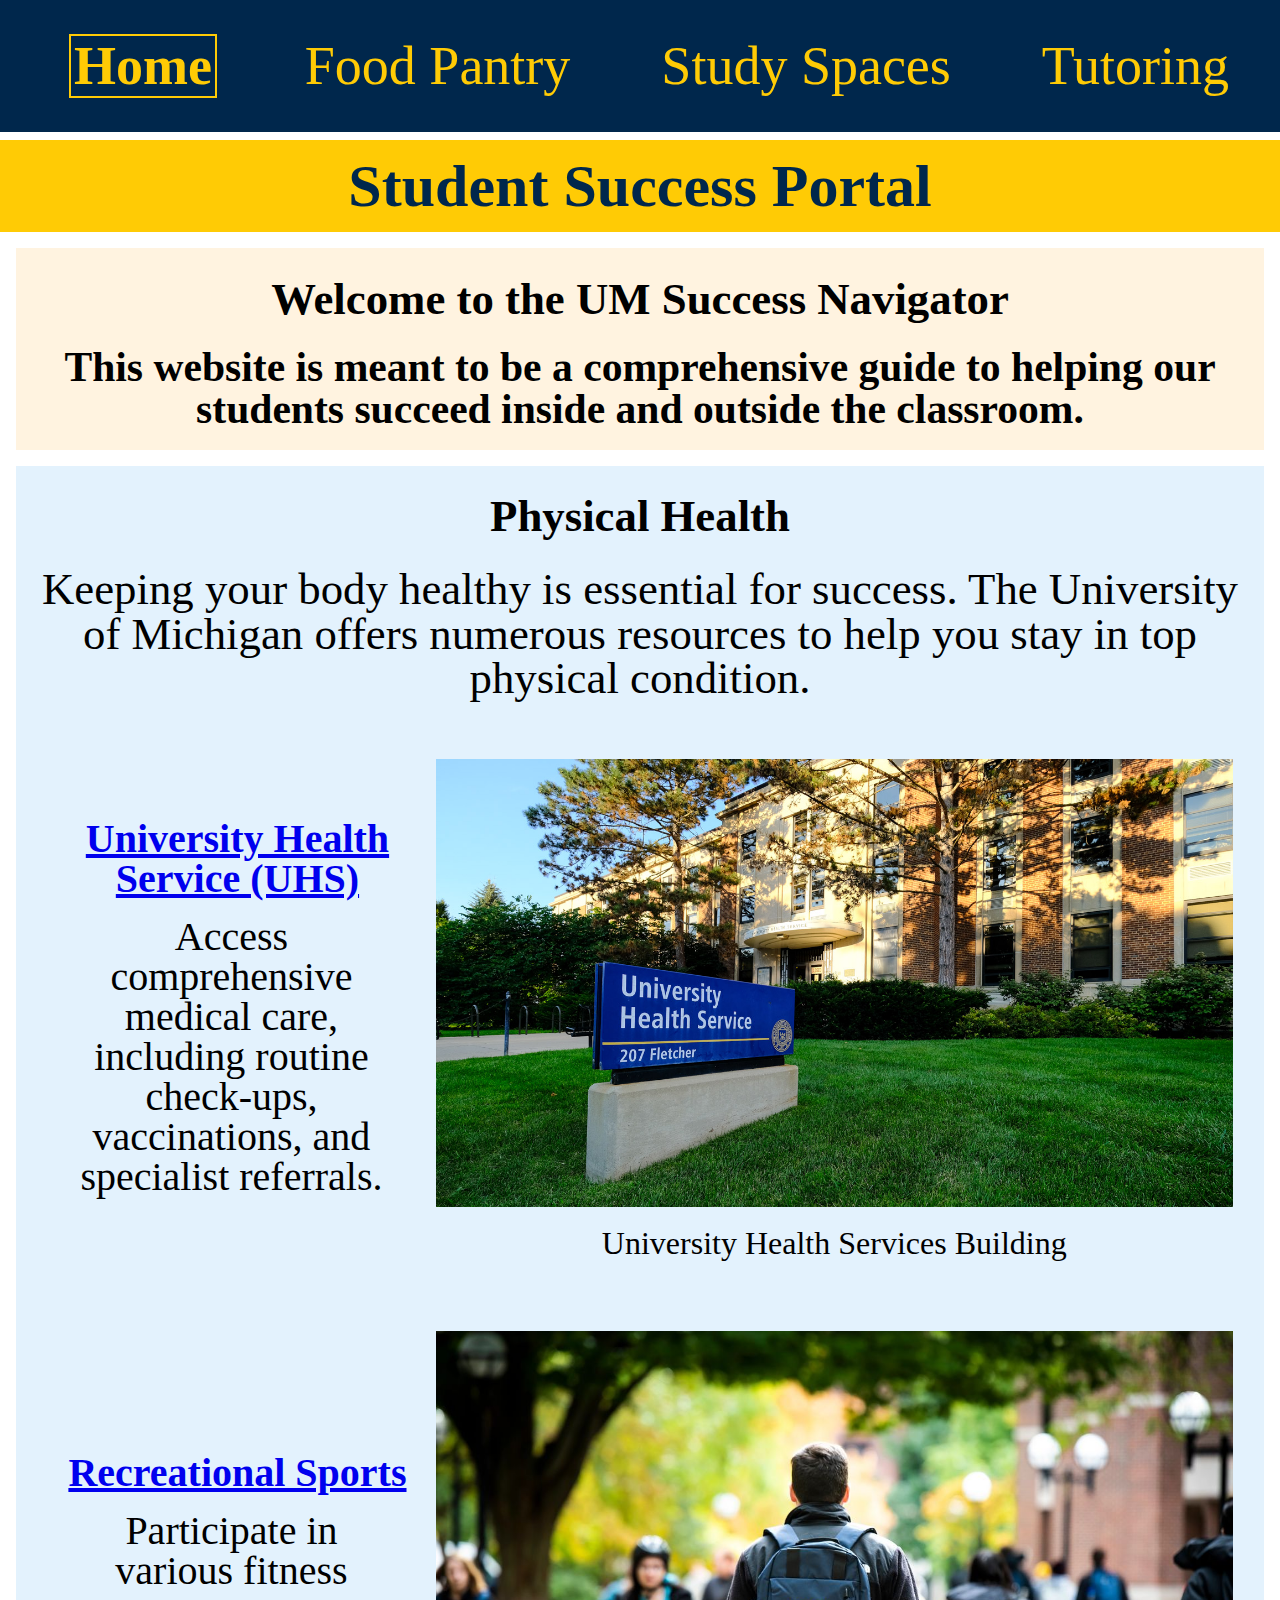
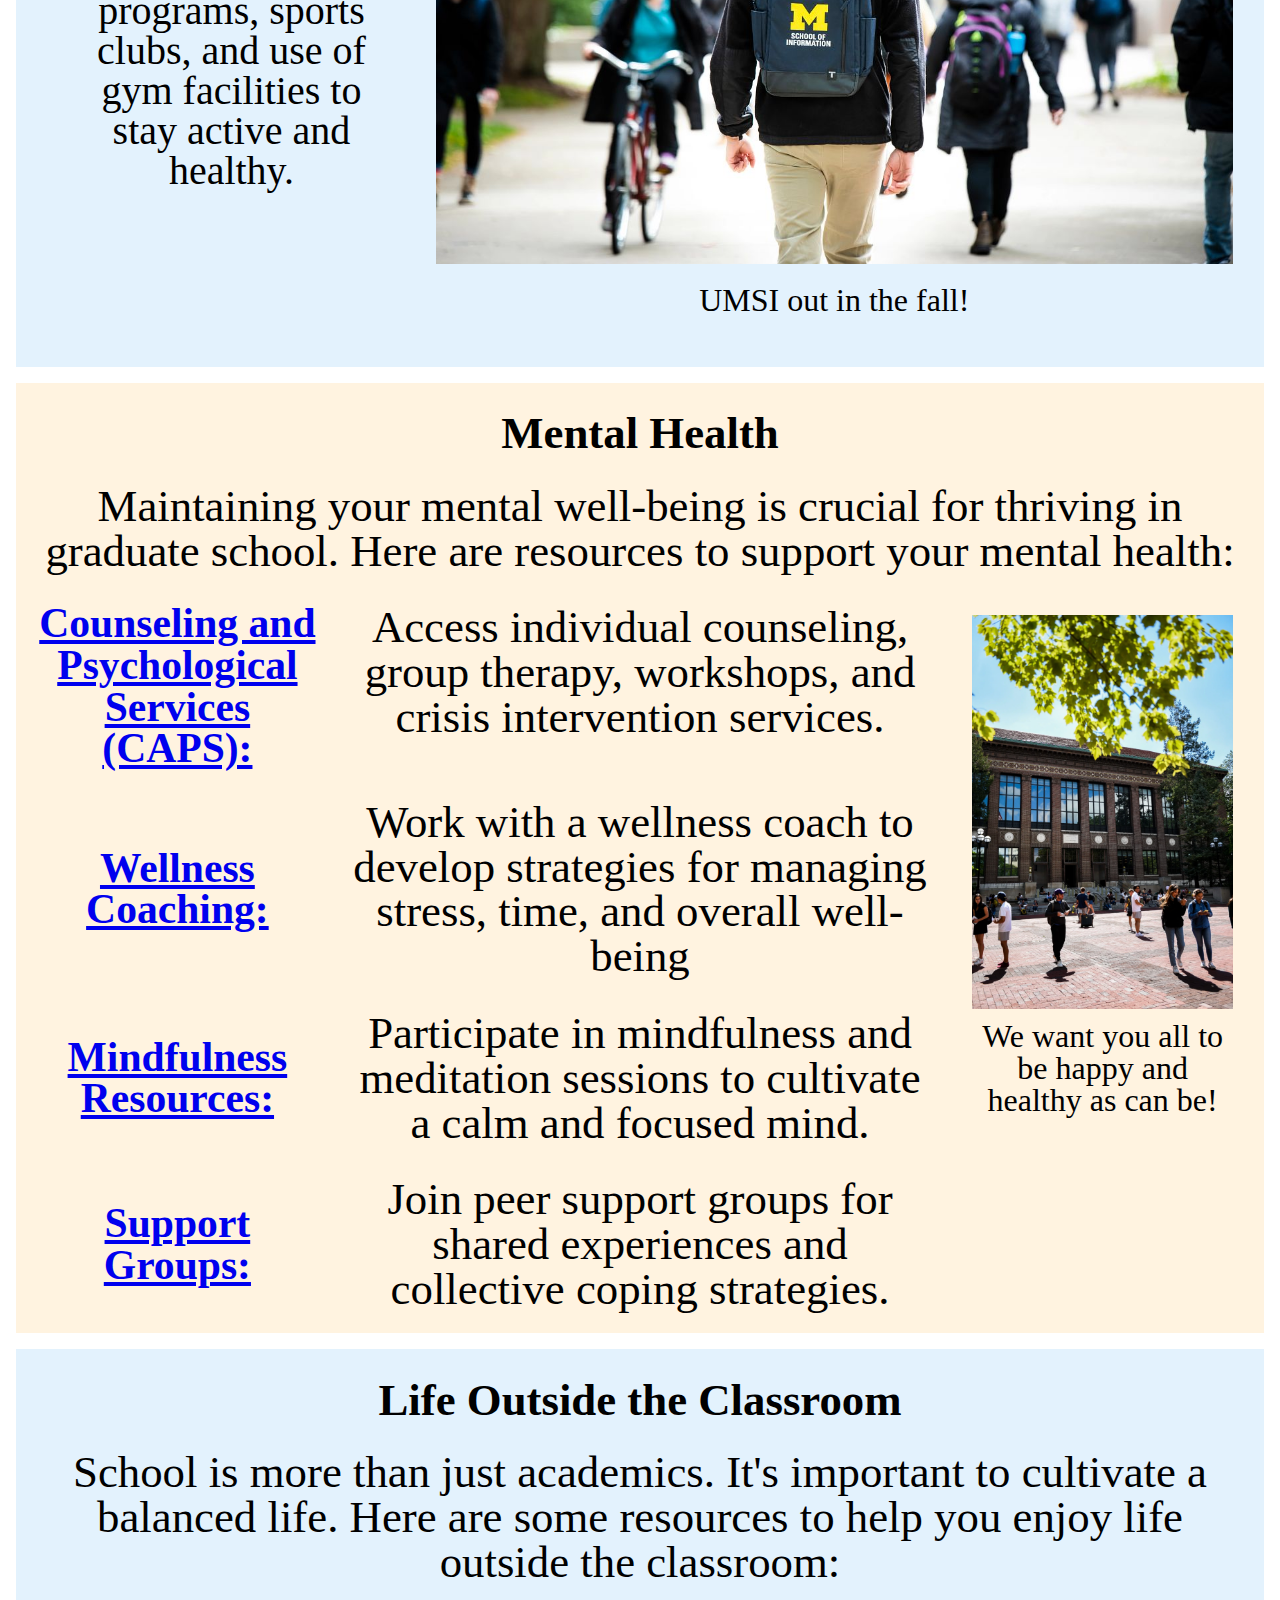
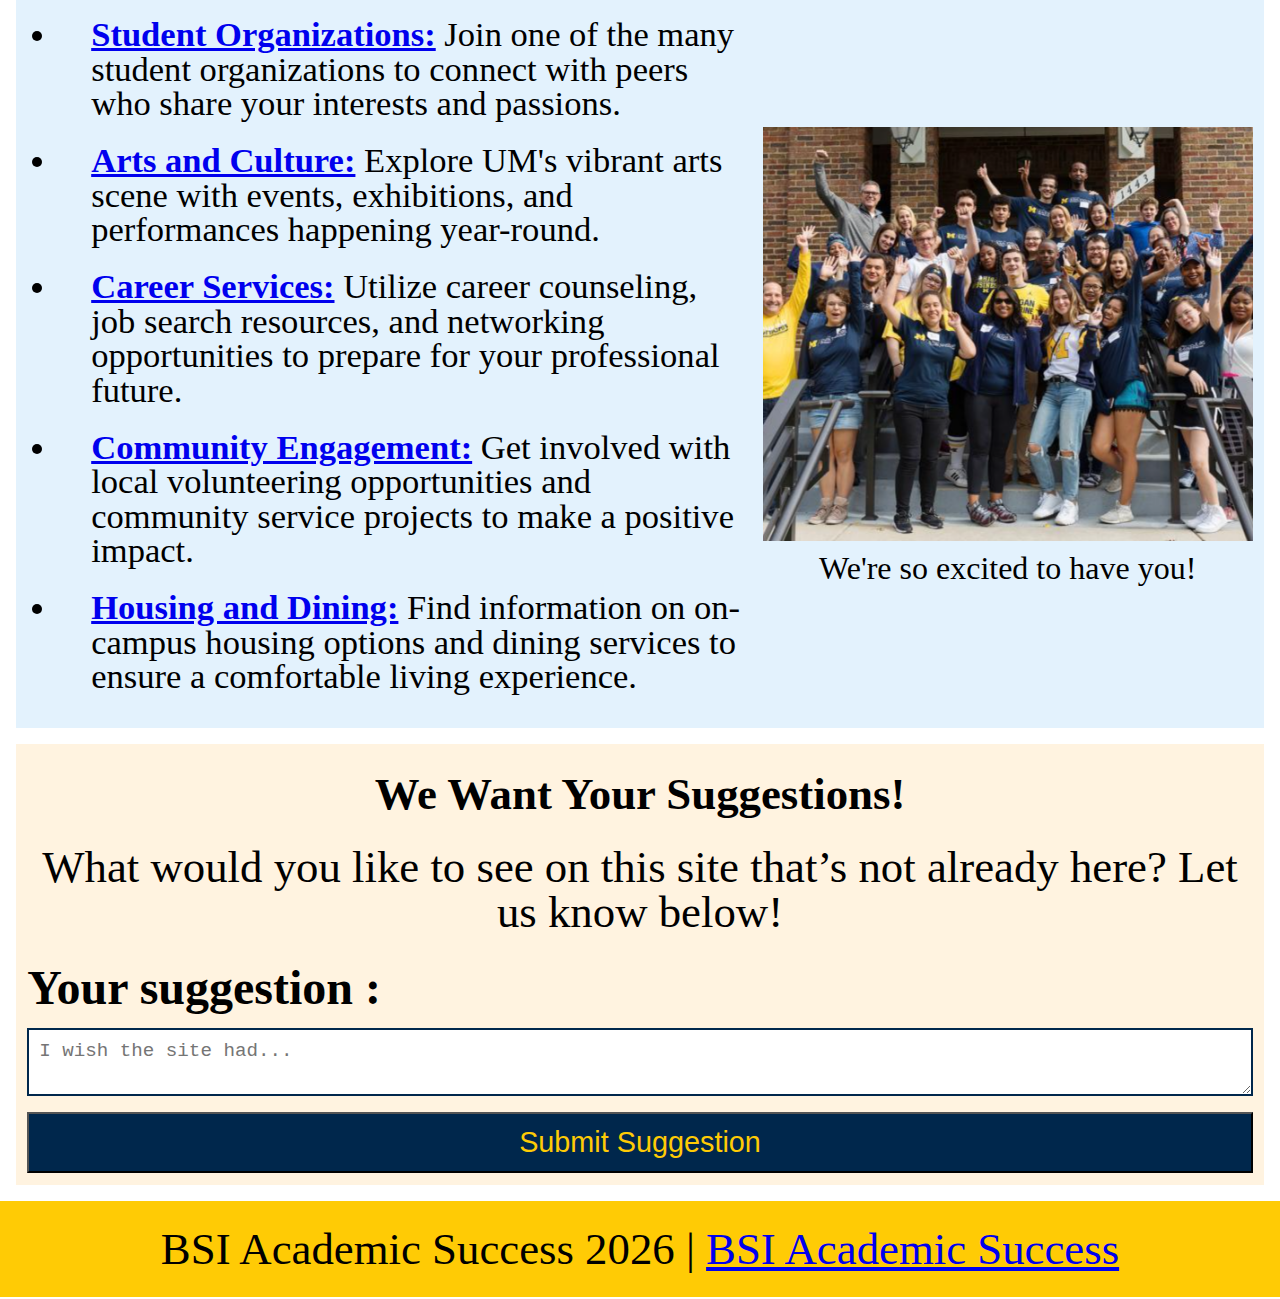
<file: index.html>
<!DOCTYPE html>
<html lang="en">
<head>
    <meta charset="UTF-8">
    <meta name="viewport" content="width=device-width, initial-scale=1.0">
    <link rel="stylesheet" type = "text/css" href="css/html5reset.css">
    <link rel="stylesheet" type = "text/css" href="css/style.css">
    <link rel="icon" href="images/BlockM1.png" type="image/x-icon">
    <title>Homepage</title>
</head>
<body>

    <header>
  <a href = "#main" class="skip">Skip to Main Content</a>
        <nav>
            <ul>
                <li><a href = "index.html" class="current_page">Home</a></li>
                <li><a href = "food_pantry.html">Food Pantry</a></li>
                <li><a href = "study_spaces.html">Study Spaces</a></li>
                <li><a href = "tutoring.html">Tutoring</a></li>
            </ul>
        </nav>

    </header>

    <main id="main">
        <h1>Student Success Portal</h1>

        <section class="description">
            <h2>Welcome to the UM Success Navigator</h2>
            <h3> This website is meant to be a comprehensive guide to helping our students succeed inside and outside the classroom. </h3>
        </section>

        <section class="physical_health">
            <div class="physical_descriptor">
                <h2>Physical Health</h2>
                <p>Keeping your body healthy is essential for success. The University of Michigan offers numerous resources to help you stay in top physical condition.</p>
                <br>
            </div>
            <div class="UHS">
                <div class="uhs-description">
                    <h3><a href="https://uhs.umich.edu/">University Health Service (UHS)</a></h3>
                    <p>Access comprehensive medical care, including routine check-ups, vaccinations, and specialist referrals.</p>
                </div>
                <div class="uhs-image">
                    <figure>
                        <img src="images/UHS.jpg" alt="University Health Services building">
                        <figcaption>University Health Services Building</figcaption>
                    </figure>
                </div>
            </div>

            <div class="rec_sports">
                <div class="sports_description">
                    <h3><a href="https://recsports.umich.edu/">Recreational Sports</a></h3>
                    <p>Participate in various fitness programs, sports clubs, and use of gym facilities to stay active and healthy.</p>
                </div>
                <div class="campus_img">
                    <figure>
                        <img src="images/UMSI_CampusFall_UMSIBackpack_02.jpg" alt="A student wears a UMSI backpack in fall on the drag.">
                        <figcaption>UMSI out in the fall!</figcaption>
                    </figure>
                </div>
            </div>
            
            </div>
            

        </section>

        <section class="mental_health">
            <div class="mental_descriptor">
                <h2>Mental Health</h2>
                <p>Maintaining your mental well-being is crucial for thriving in graduate school. Here are resources to support your mental health:</p>
            </div>
            <h3 class="mhealth_grid"><a href="https://caps.umich.edu/">Counseling and Psychological Services (CAPS):</a></h3>
            <p> Access individual counseling, group therapy, workshops, and crisis intervention services.</p>
            <h3 class="mhealth_grid"> <a href="https://wolverinewellness.umich.edu/">Wellness Coaching:</a></h3>
            <p>Work with a wellness coach to develop strategies for managing stress, time, and overall well-being</p>
            <h3 class="mhealth_grid"><a href="https://michigan-mindfulness.medicine.umich.edu/">Mindfulness Resources:</a></h3>
            <p> Participate in mindfulness and meditation sessions to cultivate a calm and focused mind.</p>
            <h3 class="mhealth_grid"><a href="https://caps.umich.edu/content/groups-lunch-series-workshops">Support Groups:</a></h3>
            <p> Join peer support groups for shared experiences and collective coping strategies.</p>
            <figure>
                <img class="mhealth_img" src="images/happy_people.png" alt="Happy students walking around in the Ann Arbor sunshine">
                <figcaption>We want you all to be happy and healthy as can be!</figcaption>
            </figure>
        </section>
       
        <section class="life-outside-classroom">
            <h2>Life Outside the Classroom</h2>
            <p>School is more than just academics. It's important to cultivate a balanced life. Here are some resources to help you enjoy life outside the classroom:</p>
            <div class="loc_content">
                <ul>
                    <li><a href="https://campusinvolvement.umich.edu/managing-your-student-organization"><strong>Student Organizations:</strong></a> Join one of the many student organizations to connect with peers who share your interests and passions.</li>
                    <li><a href="https://campusinfo.umich.edu/article/art-culture"><strong>Arts and Culture:</strong></a> Explore UM's vibrant arts scene with events, exhibitions, and performances happening year-round.</li>
                    <li><a href="https://ssw.umich.edu/offices/career-services"><strong>Career Services:</strong></a> Utilize career counseling, job search resources, and networking opportunities to prepare for your professional future.</li>
                    <li><a href="https://ginsberg.umich.edu/article/community-engagement-collaborating-change"><strong>Community Engagement:</strong></a> Get involved with local volunteering opportunities and community service projects to make a positive impact.</li>
                    <li><a href="https://studentlife.umich.edu/housing-food"><strong>Housing and Dining:</strong></a> Find information on on-campus housing options and dining services to ensure a comfortable living experience.</li>
                </ul>
                <figure>
                    <img id="loc_img1" src="images/loc.png" alt="students posing for picture" ></img>
                    <figcaption>We're so excited to have you!</figcaption>
                <figure>
            </div>
        </section>

        <section class="suggestion-form">
            <h2>We Want Your Suggestions!</h2>
            <p>What would you like to see on this site that’s not already here? Let us know below!</p>
            <form action="https://formspree.io/f/xnnpbzkg" method="POST">
              <label for="suggestion">Your suggestion :</label>
              <textarea id="suggestion" name="suggestion" placeholder="I wish the site had..." required></textarea>
              <button type="submit">Submit Suggestion</button>
            </form>
          </section>

    </main>
    <footer>
        <p>BSI Academic Success <span id="year"></span> | <a href="https://www.si.umich.edu/student-experience/academic-success">BSI Academic Success </a></p>
    </footer>
    <script>
        document.getElementById("year").innerHTML = new Date().getFullYear();
    </script>
</body>
</html>
</file>
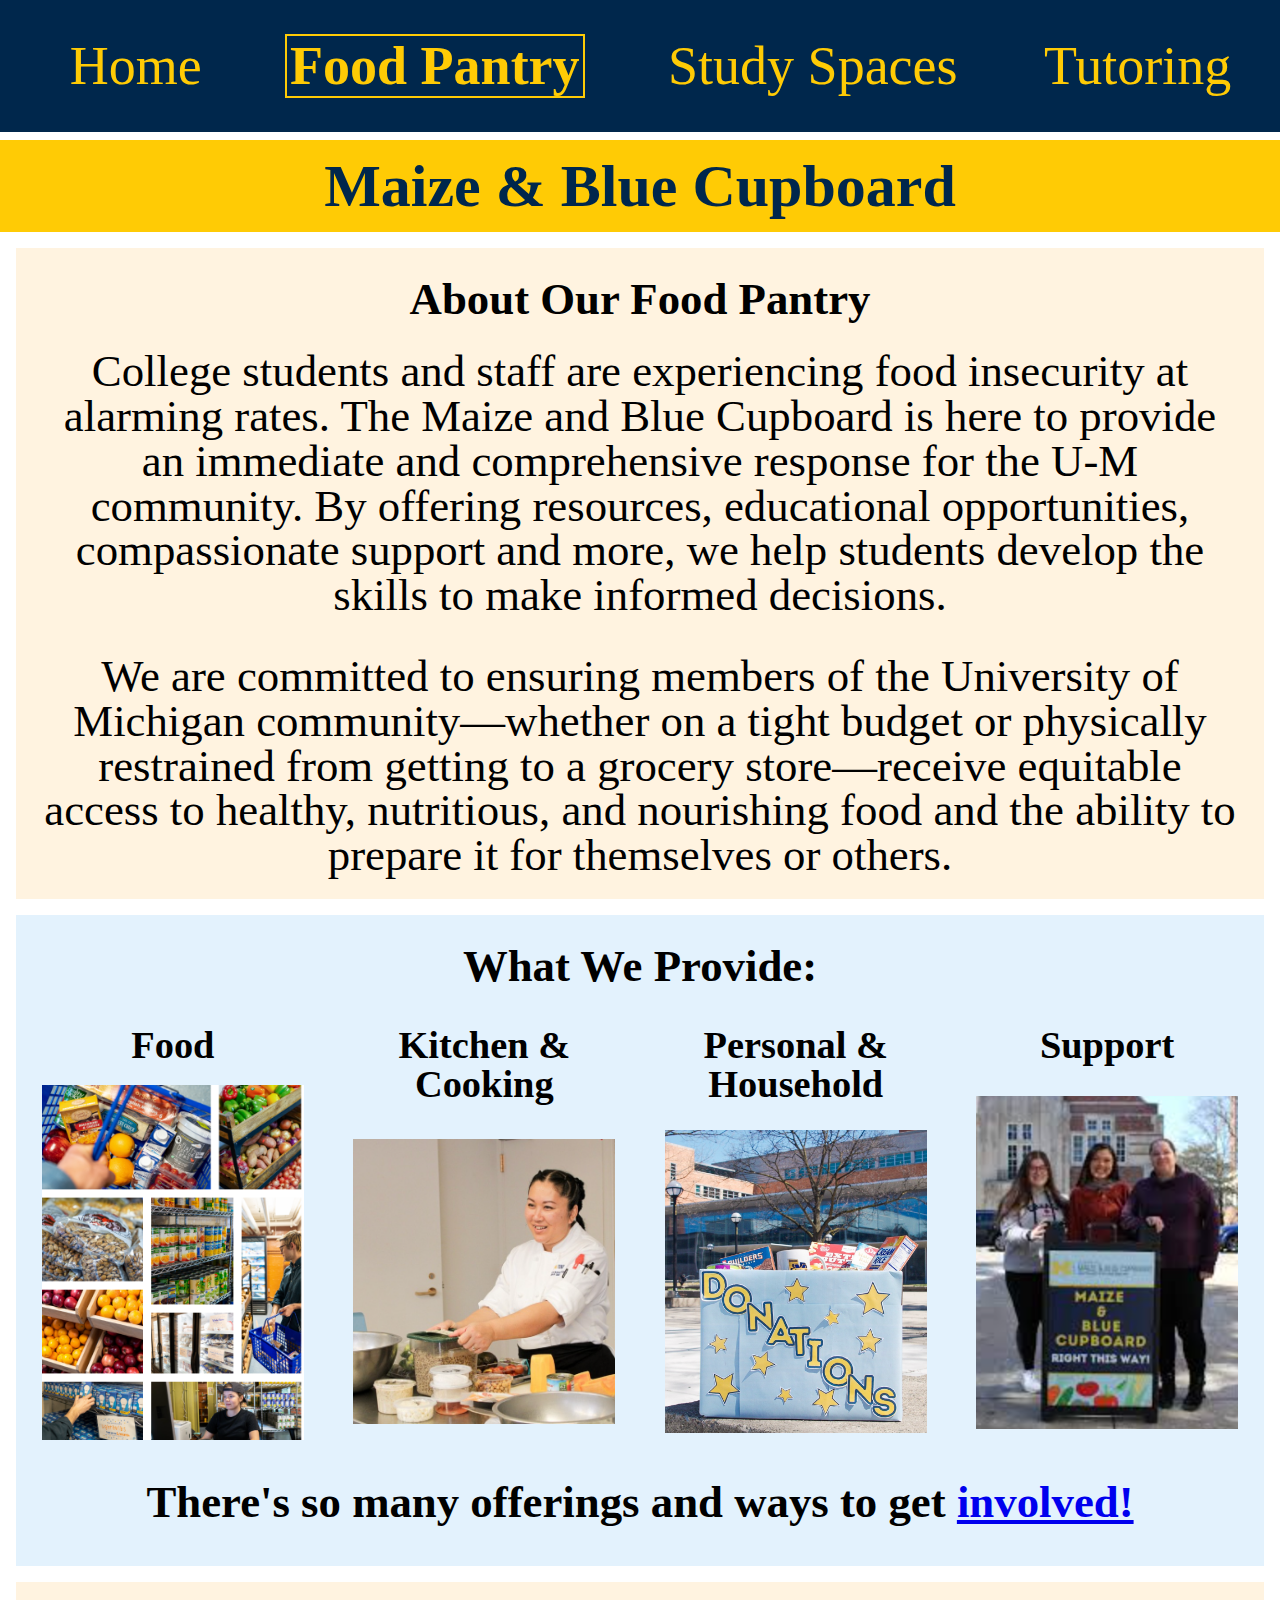
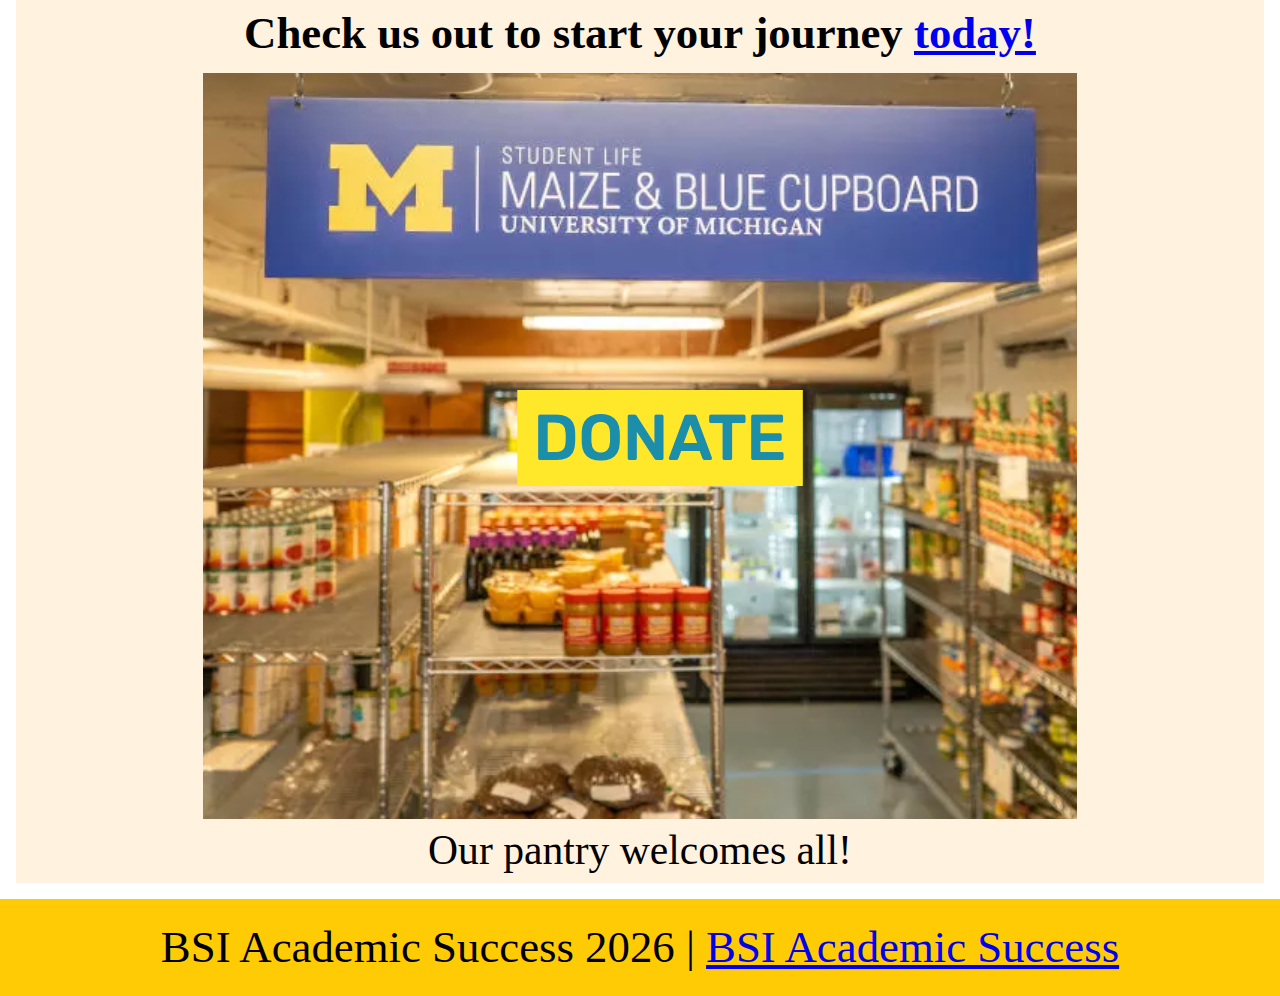
<file: food_pantry.html>
<!DOCTYPE html>
<html lang="en">
<head>
    <meta charset="UTF-8">
    <meta name="viewport" content="width=device-width, initial-scale=1.0">
    <link rel="stylesheet" type = "text/css" href="css/html5reset.css">
    <link rel="stylesheet" type = "text/css" href="css/style.css">
    <link rel="icon" href="images/BlockM1.png" type="image/x-icon">
    <title>Food Pantry</title>
</head>
<body>

    <header>
            <a href = "#main" class="skip">Skip to Main Content</a>
        <nav>
            <ul>
                <li><a href = "index.html">Home</a></li>
                <li><a href = "food_pantry.html" class="current_page">Food Pantry</a></li>
                <li><a href = "study_spaces.html">Study Spaces</a></li>
                <li><a href = "tutoring.html">Tutoring</a></li>
            </ul>
        </nav>

    </header>
    <main id="main">
        <h1>Maize & Blue Cupboard</h1>

        <section class="description">
            <h2>About Our Food Pantry</h2>
            <div>
                <p>College students and staff are experiencing food insecurity at alarming rates. The Maize and Blue Cupboard is here to provide an immediate and comprehensive response for the U-M community. By offering resources, educational opportunities, compassionate support and more, we help students develop the skills to make informed decisions.
                </p>
                <br>
                <p>We are committed to ensuring members of the University of Michigan community—whether on a tight budget or physically restrained from getting to a grocery store—receive equitable access to healthy, nutritious, and nourishing food and the ability to prepare it for themselves or others.
                </p>
            </div>
        </section>

        <section class="pantry_offerings">
            <h2>What We Provide:</h2>
            <div class="offering-grid">
                <figure>
                    <figcaption>Food</figcaption>
                    <img src="images/donation_collage.png" alt="Food">
                </figure>
            
                <figure>
                    <figcaption>Kitchen & Cooking</figcaption>
                    <img src="images/cooking.png" alt="Kitchen & Cooking">
                </figure>
              
                <figure>
                    <figcaption>Personal & Household</figcaption>
                    <img src="images/donations.png" alt="Personal & Household">
                </figure>
              
                <figure>
                    <figcaption>Support</figcaption>
                    <img src="images/support.png" alt="Support">
                </figure>
            </div>
            
            <!-- <figure>
                <img src="images/donation_collage.png" alt="Miscellaneous food pantry items">
        
            </figure> -->

            <p class="final_line">There's so many offerings and ways to get <a href="https://mbc.studentlife.umich.edu/how-to-help/">involved!</a></p>
        </section>

        <section class="last_pantry">
            <h2>Check us out to start your journey <a href="https://mbc.studentlife.umich.edu/how-to-help/">today!</a></h2>
            <figure>
                <img src="images/donation_ad.png" alt="Picture of pantry">
                <figcaption>Our pantry welcomes all!</figcaption>
            </figure>
        </section>
            
            <!-- Jackie Wolf -->
    
        <div></div>
        <div></div>
        <div></div>
        <div></div>
    </main>
    <footer>
        <p>BSI Academic Success <span id="year"></span> | <a href="https://www.si.umich.edu/student-experience/academic-success">BSI Academic Success </a></p>
    </footer>
    <script>
        document.getElementById("year").innerHTML = new Date().getFullYear();
    </script>
    
</body>

</html>
</file>
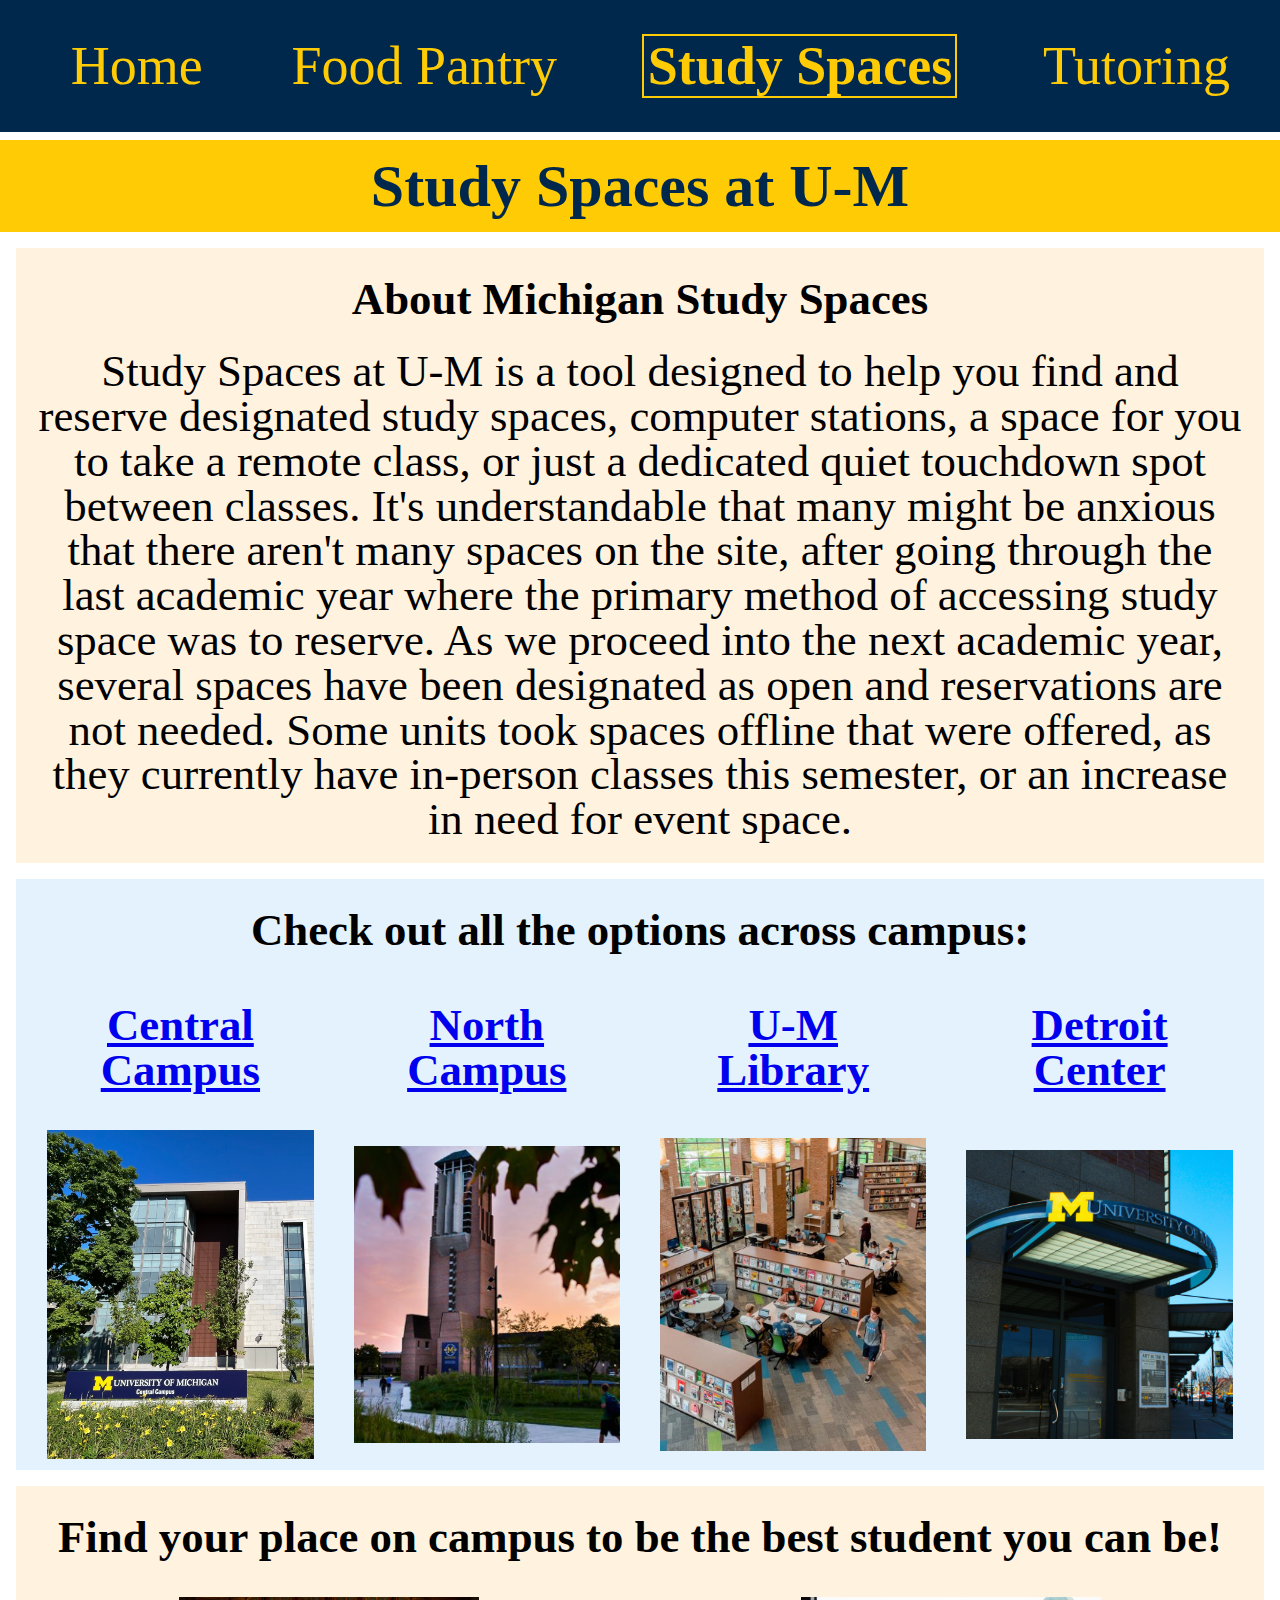
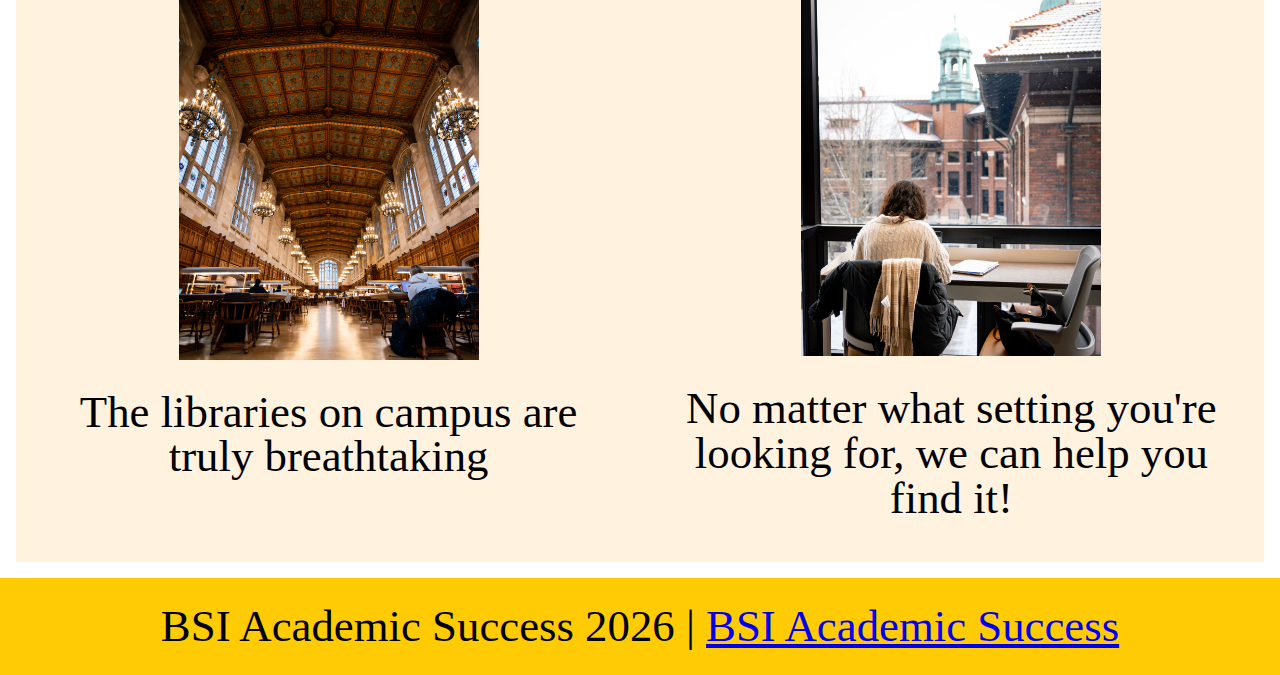
<file: study_spaces.html>
<!DOCTYPE html>
<html lang="en">
<head>
    <meta charset="UTF-8">
    <meta name="viewport" content="width=device-width, initial-scale=1.0">
    <link rel="stylesheet" type = "text/css" href="css/html5reset.css">
    <link rel="stylesheet" type = "text/css" href="css/style.css">
    <link rel="icon" href="images/BlockM1.png" type="image/x-icon">
    <title>Study Spaces</title>
</head>
<body>

    <header>
            <a href = "#main" class="skip">Skip to Main Content</a>
        <nav>
            <ul>
                <li><a href = "index.html">Home</a></li>
                <li><a href = "food_pantry.html">Food Pantry</a></li>
                <li><a href = "study_spaces.html" class="current_page">Study Spaces</a></li>
                <li><a href = "tutoring.html">Tutoring</a></li>
            </ul>
        </nav>

    </header>
    <main id="main">
        <h1>Study Spaces at U-M</h1>

        <section class="description">
            <h2>About Michigan Study Spaces</h2>
                <p>Study Spaces at U-M is a tool designed to help you find and reserve designated study spaces, computer stations, a space for you to take a remote class, or just a dedicated quiet touchdown spot between classes. It's understandable that many might be anxious that there aren't many spaces on the site, after going through the last academic year where the primary method of accessing study space was to reserve. As we proceed into the next academic year, several spaces have been designated as open and reservations are not needed. Some units took spaces offline that were offered, as they currently have in-person classes this semester, or an increase in need for event space. </p>
        </section>

        <section class="studying_options">
            <h2 id="centered_heading">Check out all the options across campus:</h2>
            <figure>
                <h2><a href="https://umich-cc.libcal.com/">Central Campus</a></h2>
                <img src="images/central_campus.png" alt="Central Campus">
            </figure>
        
            <figure>
                <h2><a href="https://umich-nc.libcal.com/">North Campus</a></h2>
                <img src="images/north_campus.png" alt="North Campus">
            </figure>
          
            <figure>
                <h2><a href="https://umich.libcal.com/">U-M Library</a></h2>
                <img src="images/um_library.png" alt="U-M Library">
            </figure>
          
            <figure>
                <h2><a href="https://umich-cc.libcal.com/reserve/dc">Detroit Center</a></h2>
                <img src="images/detroit_center1.png" alt="Detroit Center">
            </figure>
        </section>

        <section class="studying_images">
            <h2 class = "images_heading">Find your place on campus to be the best student you can be!</h2>
            <figure>
                <img src="images/law_library.png" alt="Library picture" width = "300">
                <figcaption>The libraries on campus are truly breathtaking
                </figcaption>
            </figure>
            <figure>
                <img src="images/solo_study.png" alt="Solo study picture" width = "300">
                <figcaption>No matter what setting you're looking for, we can help you find it!
                </figcaption>
            </figure>
        </section>
            
            <!-- Jackie Wolf -->
    
        <div></div>
        <div></div>
        <div></div>
        <div></div>
    </main>
    <footer>
        <p>BSI Academic Success <span id="year"></span> | <a href="https://www.si.umich.edu/student-experience/academic-success">BSI Academic Success </a></p>
    </footer>
    <script>
        document.getElementById("year").innerHTML = new Date().getFullYear();
    </script>
    
</body>

</html>
</file>
<file: css/style.css>
.skip{
    position: absolute;
    left: -10000px;
    top: auto;
    width: 1px;
    height: 1px;
    overflow: hidden;
}

.skip:focus{
    left: 10px;
    top: 20px;
    width: auto;
    height: auto;
    background: #FFCB05;
}

.current_page{
    border: #FFCB05 solid 2px;
    font-weight: bold;
}

nav ul {
    display: flex;
    justify-content: space-around;
    padding: 0;
    list-style: none;
    background: #00274C;
    padding: 1rem;
}

nav ul li a{
    text-decoration: none;
    color: #FFCB05;
    font-size: 120%;
    white-space: nowrap;
    padding: 0.2rem;
}

nav a:hover, nav a:focus{
    background: #FFCB05;
    color: #00274C;
    border-radius: 5px;
}

main h1{
    grid-column: 1 / -1;
    margin: 0.5rem 0 1rem 0;
    padding: 1rem;
    text-align: center;
    font-size: 2.8rem;
    color: #00274C;
    background: #FFCB05;
}

h2 {
    text-align: center;
    font-size: 280%;
    margin: 0.5rem;
    padding: 0.6rem;
}

h3{
    text-align: center;
    padding: 0.5rem;
    font-size: 200%;
    align-items: center;
}

p{
    font-size: 220%;
    text-align: center;
    padding: 10px;
}

ul li{
    font-size: 180%;
}

.mhealth_grid{
    display: flex;
    align-items: center;
    justify-content: center;
}

.description{
    grid-column: 1 / -1;
}

.physical_health, .mental_health{
    display: grid;
    grid-template-columns: 1fr 1fr;
    gap: 12px;
}

.physical_descriptor, .mental_descriptor{
    grid-column: 1 / -1;
}

.mental_health figure{
    display: none;
}

.offering-grid img {
    display: none;
}

.final_line{
    grid-column: 1 / -1;
    text-align: center;
    font-weight: bold;
    font-size: 280%;
    padding: 30px;
}

.images_heading{
    grid-column: 1 / -1;
}

figcaption {
    font-size: 200%;
    padding-top: 0.7rem;
    text-align: center;
}

section {
    background: #f8f8f8;
    padding: 0.7rem;
    margin: 1rem;
}

section:nth-child(odd) {
    background: #e3f2fd;
}

section:nth-child(even) {
    background: #fff3e0;
}

#life-outside-classroom{
    grid-column: 1 / -1;
}

li, ul{
    padding: 0.7rem;
    padding-left: 2rem;
    font-size: 120%;
}

.studying_options{
    display: grid;
    grid-template-columns: 1fr 1fr;
}

.studying_images{
    display: grid;
    grid-template-columns: 1fr 1fr;
    gap: 20px;
}

.studying_images figcaption{
    font-size: 280%;
    padding: 30px;
}

.last_pantry figcaption{
    font-size: 260%;
}

#centered_heading{
    grid-column: 1 / -1;
    text-align: center;
    padding-bottom: 5px;
}

img {
    max-width: 100%;
    height: auto;
    display: block;
    margin: auto;
}

.loc_content img, .loc_content figcaption{
    display: none;
}

/* Suggestion box styling: */
.suggestion-form p {
    text-align: center;
    padding-bottom: 30px;
  }
  
.suggestion-form form {
    display: flex;
    flex-direction: column;
}

.suggestion-form label {
    font-size: 300%;
    margin-bottom: 1rem;
    font-weight: bold;
}
  
.suggestion-form input, .suggestion-form textarea {
    padding: 10px;
    font-size: 1.2rem;
    border: 2px solid #00274C;
}

figcaption{
    font-size: 200%;
}

.tut_first_box figcaption, .tut_second_box figcaption{
    font-size: 270%;
}

.suggestion-form button {
    margin-top: 1rem;
    padding: 12px;
    font-size: 1.8rem;
    background-color: #00274C;
    color: #FFCB05;
}

.offering-grid figcaption{
    font-size: 300%;
    padding: 10px;
}

.studying_options img{
    display: none;
}

footer {
    background-color: #FFCB05;
    color: black;
    text-align: center;
    padding: 1rem;
}

@media screen and (min-width: 1200px){
    nav ul{
        height: 100px;
    }

    nav li{
        display: flex;
        font-size: 45px;
        justify-content: center;
        align-items: center;
    }

    #main h1{
        font-size: 60px;
    }

    h3{
        font-size: 260%;
    }

    p{
        font-size: 280%;
    }

    .UHS, .rec_sports{
        grid-column: 1 / -1;
        display: grid;
        grid-template-columns: 1fr 2fr;
        margin-top: 20px;
        align-items: center;
        padding-bottom: 40px;
        width: 100%;
    }

    .uhs-title, .uhs-description{
        grid-column: 1;
        grid-row: 1;
    }

    .sports_description h3, .sports_description p{
        grid-column: 2;
        align-self: center;
    }

    .campus_img figure{
        grid-column: 2;
    }


    .UHS h3, .rec_sports h3{
        font-size: 40px;
        justify-items: center;
        padding-left: 20px;
        align-content: center;
    }
    .UHS p, .rec_sports p{
        font-size: 40px;
        padding-right: 40px;
        padding-left: 40px;
    }
    .UHS figure, .rec_sports figure{
        padding-right: 20px;
    }
    .UHS figcaption, .rec_sports figcaption{
        font-size: 200%;
        padding-top: 20px;
    }

    .mental_health{
        display: grid;
        grid-template-columns: 1fr 2fr 1fr;
    }

    .mental_health h3{
        grid-column: 1;
    }
    .mental_health p{
        grid-column: 2;
    }
    .mental_health figure{
        display: block;
        grid-column: 3;
        grid-row: 2 / span 4;
        padding: 20px;
    }
    .loc_content{
        display: grid;
        grid-template-columns: 3fr 2fr;
        align-items: center;
    }

    .loc_content img, .loc_content figcaption{
        display: grid;
    }

    .offering-grid {
        display: grid;
        grid-template-columns: repeat(auto-fit, minmax(180px, 1fr));
        gap: 20px;
        justify-items: center;
    }
      
    .offering-grid figure {
        display: flex;
        flex-direction: column;
        align-items: center;
        text-align: center;
    }
      
    .offering-grid img {
        width: 90%;
        padding: 10px;
        align-items: baseline;
    }

    .offering-grid figcaption {
        margin-top: 10px;
        font-size: 2.4rem;
        font-weight: bold;
    }

    .offering-grid img {
        display: block;
    }

    .studying_options{
        display: grid;
        grid-template-columns: 1fr 1fr 1fr 1fr;
    }

    .studying_options figure{
        display: flex;
        flex-direction: column;
        justify-content: space-between;
        padding: 20px;
        height: 100%;
    }

    .studying_options img{
        display: flex;
    }

    .tutoring_midsection{
        display: grid;
        grid-template-columns: 1fr 1fr;
        padding: 20px;
    }

    .tutoring_midsection figcaption{
        font-size: 300%;
        justify-content: center;
        align-content: center;
        padding: 30px;
    }

    .tutoring_midsection img{
        width: 150%;
    }
}
</file>
